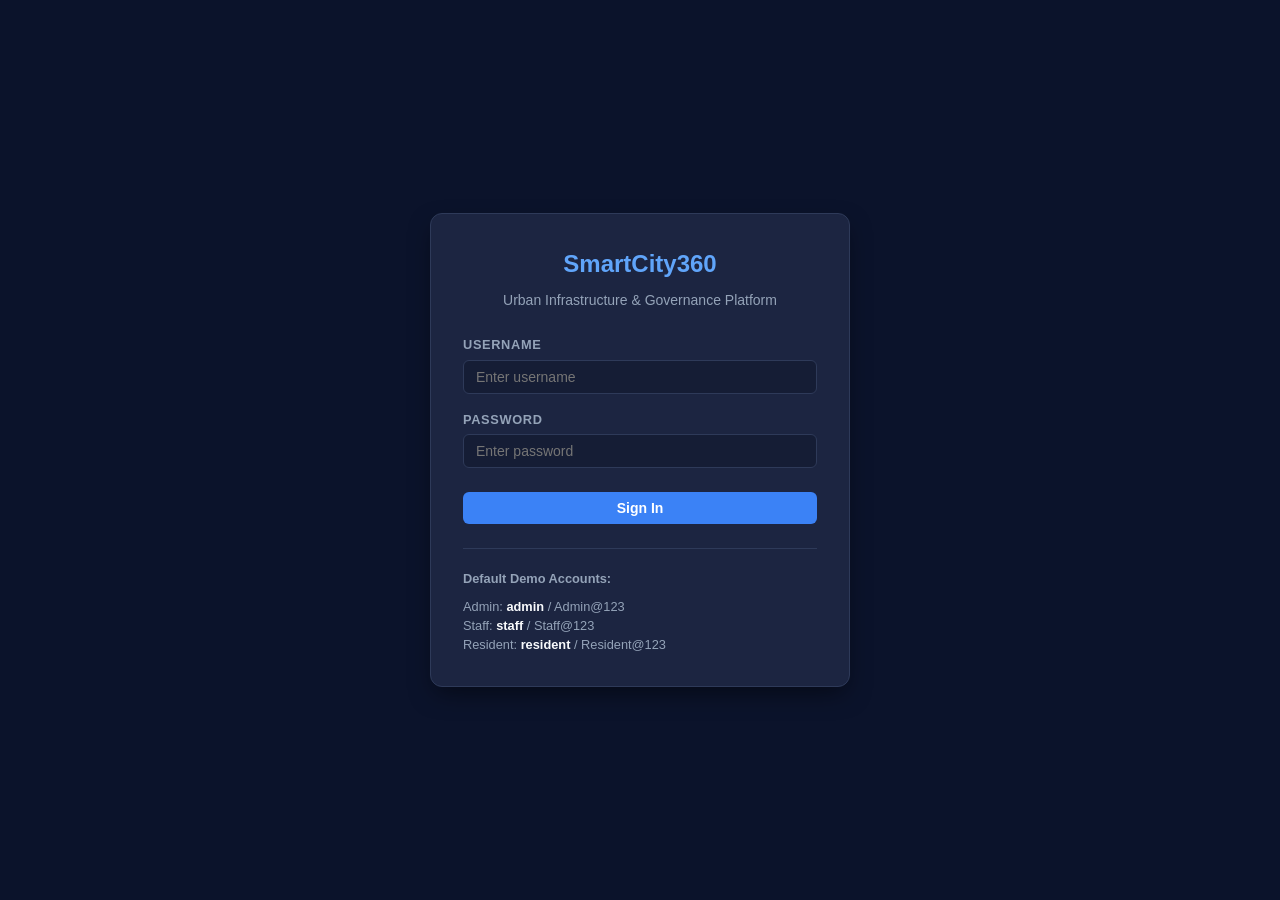
<file: src/main/webapp/index.html>
<!DOCTYPE html>
<html lang="en">
<head>
    <meta charset="UTF-8">
    <meta name="viewport" content="width=device-width, initial-scale=1.0">
    <title>SmartCity360 - Central Operations Platform</title>
    <link rel="stylesheet" href="css/style.css">
</head>
<body>
    <header>
        <div class="brand">
            <h1>SmartCity360</h1>
            <span style="font-size: 0.8rem; color: #94a3b8; border-left: 1px solid #334155; padding-left: 0.75rem;">Urban Management</span>
        </div>
        <div class="user-badge">
            <span id="current-user-name">User</span>
            <span id="current-user-role" class="role-tag">ROLE</span>
            <button id="btn-logout" class="btn btn-secondary btn-sm">Sign Out</button>
        </div>
    </header>

    <nav class="tabs-container">
        <button class="tab-btn active" data-tab="tab-energy">Energy (Decorator)</button>
        <button class="tab-btn" data-tab="tab-zones">Zones (Composite)</button>
        <button class="tab-btn" data-tab="tab-complaints">Complaints (Chain of Resp)</button>
        <button class="tab-btn" data-tab="tab-streetlights">Streetlights (Flyweight)</button>
        <button class="tab-btn" data-tab="tab-policies">Policies (Interpreter)</button>
        <button class="tab-btn" data-tab="tab-sensors">Sensors</button>
        <button class="tab-btn" data-tab="tab-waste">Waste</button>
        <button class="tab-btn" data-tab="tab-residents">Residents & Staff</button>
    </nav>

    <main>
        <!-- 1. ENERGY TAB -->
        <section id="tab-energy" class="tab-content active">
            <div class="grid">
                <div class="card">
                    <h2 class="card-title">Stream Decorator Pipeline</h2>
                    <div class="form-group">
                        <label>Active Transformation Layers</label>
                        <div class="checkbox-group">
                            <label class="checkbox-label">
                                <input type="checkbox" id="layer-encryption" checked> AES/GCM Encryption
                            </label>
                            <label class="checkbox-label">
                                <input type="checkbox" id="layer-authentication" checked> HMAC-SHA256 Auth
                            </label>
                            <label class="checkbox-label">
                                <input type="checkbox" id="layer-compression" checked> GZIP Compression
                            </label>
                        </div>
                    </div>

                    <div class="form-group">
                        <label for="energy-meter-select">Target Energy Meter</label>
                        <select id="energy-meter-select" class="form-control">
                            <option value="">-- Choose Meter --</option>
                        </select>
                    </div>

                    <div class="form-group">
                        <label for="energy-reading-input">Meter Reading (kWh)</label>
                        <input type="number" step="0.01" id="energy-reading-input" class="form-control" value="185.75">
                    </div>

                    <div style="display: flex; gap: 0.5rem;">
                        <button type="button" id="btn-energy-preview" class="btn btn-secondary">Preview Pipeline</button>
                        <button type="button" id="btn-energy-send" class="btn btn-primary">Transmit & Save</button>
                    </div>

                    <div id="energy-preview-result" class="card" style="margin-top: 1rem; display: none; background: #151d35;"></div>
                </div>

                <div class="card">
                    <h2 class="card-title">Installed Building Energy Meters</h2>
                    <div class="table-responsive">
                        <table>
                            <thead>
                                <tr>
                                    <th>Code</th>
                                    <th>Zone</th>
                                    <th>Active Layers</th>
                                    <th>Installed</th>
                                </tr>
                            </thead>
                            <tbody id="energy-meters-table-body"></tbody>
                        </table>
                    </div>
                </div>
            </div>

            <div class="card">
                <h2 class="card-title">Meter Telemetry Transmission History</h2>
                <div class="table-responsive">
                    <table>
                        <thead>
                            <tr>
                                <th>#</th>
                                <th>Reading</th>
                                <th>Raw Size</th>
                                <th>Secured Size</th>
                                <th>Applied Layers</th>
                                <th>Timestamp</th>
                            </tr>
                        </thead>
                        <tbody id="energy-readings-table-body">
                            <tr><td colspan="6" style="text-align: center; color: #94a3b8;">Select a meter to load transmission logs</td></tr>
                        </tbody>
                    </table>
                </div>
            </div>
        </section>

        <!-- 2. ZONES TAB -->
        <section id="tab-zones" class="tab-content">
            <div class="card">
                <div class="card-title">
                    <span>Smart City Zone Hierarchy (Composite Tree)</span>
                    <button class="btn btn-secondary btn-sm" onclick="loadZoneTree()">Refresh Tree</button>
                </div>
                <div id="zone-tree-container" style="padding: 0.5rem 0;"></div>
            </div>

            <div id="zone-report-modal" class="card" style="display: none; margin-top: 1.5rem; background: #151d35;">
                <div class="card-title">
                    <span>Hierarchical Subtree Energy Report</span>
                    <button class="btn btn-secondary btn-sm" onclick="document.getElementById('zone-report-modal').style.display='none'">Close</button>
                </div>
                <pre id="zone-report-content" style="background: #0b132b; padding: 1rem; border-radius: 6px; overflow-x: auto; color: #93c5fd; font-family: monospace;"></pre>
            </div>
        </section>

        <!-- 3. COMPLAINTS TAB -->
        <section id="tab-complaints" class="tab-content">
            <div class="grid">
                <div class="card">
                    <h2 class="card-title">Submit Citizen Grievance</h2>
                    <form id="complaint-form">
                        <div class="form-group">
                            <label for="complaint-resident-id">Resident ID</label>
                            <input type="number" id="complaint-resident-id" class="form-control" required value="1">
                        </div>
                        <div class="form-group">
                            <label for="complaint-title">Subject / Title</label>
                            <input type="text" id="complaint-title" class="form-control" required placeholder="e.g. Broken streetlight on Main St">
                        </div>
                        <div class="form-group">
                            <label for="complaint-severity">Severity Rating</label>
                            <select id="complaint-severity" class="form-control">
                                <option value="LOW">LOW (Rank 1 - Handled by Local Staff)</option>
                                <option value="MEDIUM">MEDIUM (Rank 2 - Escalated to Supervisor)</option>
                                <option value="HIGH">HIGH (Rank 3 - Escalated to Supervisor)</option>
                                <option value="CRITICAL">CRITICAL (Rank 4 - Escalated to City Manager)</option>
                            </select>
                        </div>
                        <div class="form-group">
                            <label for="complaint-description">Description</label>
                            <textarea id="complaint-description" class="form-control" required placeholder="Provide details..."></textarea>
                        </div>
                        <button type="submit" class="btn btn-primary" style="width: 100%;">File Complaint</button>
                    </form>
                </div>

                <div class="card">
                    <h2 class="card-title">Escalation Chain Configuration</h2>
                    <div style="margin-bottom: 1rem;">
                        <span style="font-size: 0.8rem; color: #94a3b8;">Active Routing Sequence:</span>
                        <div id="chain-order-display" style="margin-top: 0.5rem; font-size: 0.9rem;"></div>
                    </div>
                    <div class="admin-only" style="display: flex; gap: 0.5rem;">
                        <button id="btn-reorder-default" class="btn btn-secondary btn-sm">Default Sequence</button>
                        <button id="btn-reorder-reverse" class="btn btn-warning btn-sm">Invert Sequence</button>
                    </div>
                </div>
            </div>

            <div class="card">
                <h2 class="card-title">Citizen Complaints Registry</h2>
                <div class="table-responsive">
                    <table>
                        <thead>
                            <tr>
                                <th>ID</th>
                                <th>Title</th>
                                <th>Resident</th>
                                <th>Severity</th>
                                <th>Status</th>
                                <th>Resolved By</th>
                                <th>Filed At</th>
                                <th>Action</th>
                            </tr>
                        </thead>
                        <tbody id="complaints-table-body"></tbody>
                    </table>
                </div>
            </div>

            <div id="complaint-trace-modal" class="card" style="display: none; margin-top: 1.5rem; background: #151d35;">
                <div class="card-title">
                    <span id="trace-complaint-title">Escalation Trace Timeline</span>
                    <button class="btn btn-secondary btn-sm" onclick="document.getElementById('complaint-trace-modal').style.display='none'">Close</button>
                </div>
                <div id="trace-timeline" class="timeline"></div>
            </div>
        </section>

        <!-- 4. STREETLIGHTS TAB -->
        <section id="tab-streetlights" class="tab-content">
            <div class="grid">
                <div class="card">
                    <h2 class="card-title">Flyweight Memory Conservation Stats</h2>
                    <div style="display: grid; grid-template-columns: 1fr 1fr; gap: 1rem; margin-bottom: 1rem;">
                        <div>
                            <span style="font-size: 0.75rem; color: #94a3b8; text-transform: uppercase;">Total Fixtures</span>
                            <div id="stat-total-lights" style="font-size: 1.5rem; font-weight: 700; color: #60a5fa;">-</div>
                        </div>
                        <div>
                            <span style="font-size: 0.75rem; color: #94a3b8; text-transform: uppercase;">Shared Models</span>
                            <div id="stat-unique-models" style="font-size: 1.5rem; font-weight: 700; color: #34d399;">-</div>
                        </div>
                        <div>
                            <span style="font-size: 0.75rem; color: #94a3b8; text-transform: uppercase;">Flyweight RAM</span>
                            <div id="stat-shared-memory" style="font-size: 1.25rem; font-weight: 600; color: #93c5fd;">-</div>
                        </div>
                        <div>
                            <span style="font-size: 0.75rem; color: #94a3b8; text-transform: uppercase;">Unshared RAM</span>
                            <div id="stat-unshared-memory" style="font-size: 1.25rem; font-weight: 600; color: #f87171;">-</div>
                        </div>
                    </div>
                    <div>
                        <span style="font-size: 0.8rem; color: #94a3b8;">Estimated Heap Savings:</span>
                        <span id="stat-savings-percent" class="badge badge-success" style="font-size: 1rem; margin-left: 0.5rem;">-%</span>
                    </div>
                    <div class="admin-only" style="margin-top: 1.25rem;">
                        <button id="btn-bulk-streetlights" class="btn btn-primary" style="width: 100%;">
                            Bulk Generate Fixtures (JDBC Batch)
                        </button>
                    </div>
                </div>

                <div class="card" style="grid-column: span 2;">
                    <div class="card-title">
                        <span>Streetlight Fixtures</span>
                        <div style="display: flex; gap: 0.5rem; align-items: center;">
                            <button id="btn-prev-streetlights" class="btn btn-secondary btn-sm">&larr; Prev</button>
                            <span id="streetlights-page-indicator" style="font-size: 0.8rem; color: #94a3b8;">Page 1</span>
                            <button id="btn-next-streetlights" class="btn btn-secondary btn-sm">Next &rarr;</button>
                        </div>
                    </div>
                    <div class="table-responsive">
                        <table>
                            <thead>
                                <tr>
                                    <th>#</th>
                                    <th>Model & Specs</th>
                                    <th>Zone</th>
                                    <th>State</th>
                                    <th>Brightness</th>
                                    <th>Control</th>
                                </tr>
                            </thead>
                            <tbody id="streetlights-table-body"></tbody>
                        </table>
                    </div>
                </div>
            </div>
        </section>

        <!-- 5. POLICIES TAB -->
        <section id="tab-policies" class="tab-content">
            <div class="grid">
                <div class="card">
                    <h2 class="card-title">Policy Rule Editor (Grammar Interpreter)</h2>
                    <div id="policy-validation-box" class="alert" style="display: none;"></div>
                    <form id="policy-form">
                        <input type="hidden" id="policy-id">
                        <div class="form-group">
                            <label for="policy-name">Policy Identifier</label>
                            <input type="text" id="policy-name" class="form-control" required placeholder="e.g. noise_after_hours">
                        </div>
                        <div class="form-group">
                            <label for="policy-rule">Rule Expression Grammar</label>
                            <textarea id="policy-rule" class="form-control" required placeholder="e.g. noise_level > 70 AND time_between(22:00, 06:00)"></textarea>
                        </div>
                        <div class="form-group">
                            <label for="policy-action">Triggered Action Directive</label>
                            <input type="text" id="policy-action" class="form-control" required placeholder="e.g. ALERT noise limit exceeded">
                        </div>
                        <div class="form-group">
                            <label class="checkbox-label">
                                <input type="checkbox" id="policy-enabled" checked> Enable Policy
                            </label>
                        </div>
                        <div style="display: flex; gap: 0.5rem;">
                            <button type="button" id="btn-validate-policy" class="btn btn-secondary">Validate Syntax</button>
                            <button type="submit" class="btn btn-primary admin-only">Save Policy</button>
                        </div>
                    </form>
                </div>

                <div class="card">
                    <div class="card-title">
                        <span>Configured Policies</span>
                        <button id="btn-evaluate-all" class="btn btn-warning btn-sm">Evaluate All Now</button>
                    </div>
                    <div class="table-responsive">
                        <table>
                            <thead>
                                <tr>
                                    <th>Name</th>
                                    <th>Rule Expression</th>
                                    <th>Action</th>
                                    <th>Status</th>
                                    <th>Actions</th>
                                </tr>
                            </thead>
                            <tbody id="policies-table-body"></tbody>
                        </table>
                    </div>
                </div>
            </div>

            <div class="card">
                <h2 class="card-title">Policy Evaluation Execution Logs</h2>
                <div class="table-responsive">
                    <table>
                        <thead>
                            <tr>
                                <th>#</th>
                                <th>Policy</th>
                                <th>Outcome</th>
                                <th>Action Taken</th>
                                <th>Telemetry Context Snapshot</th>
                                <th>Evaluated At</th>
                            </tr>
                        </thead>
                        <tbody id="policy-logs-table-body"></tbody>
                    </table>
                </div>
            </div>
        </section>

        <!-- 6. SENSORS TAB -->
        <section id="tab-sensors" class="tab-content">
            <div class="card">
                <h2 class="card-title">IoT Telemetry Sensors</h2>
                <div class="table-responsive">
                    <table>
                        <thead>
                            <tr>
                                <th>Code</th>
                                <th>Type</th>
                                <th>Zone</th>
                                <th>Latest Value</th>
                                <th>Status</th>
                                <th>Push Telemetry Reading</th>
                            </tr>
                        </thead>
                        <tbody id="sensors-table-body"></tbody>
                    </table>
                </div>
            </div>
        </section>

        <!-- 7. WASTE TAB -->
        <section id="tab-waste" class="tab-content">
            <div class="card">
                <h2 class="card-title">Municipal Smart Waste Bins</h2>
                <div class="table-responsive">
                    <table>
                        <thead>
                            <tr>
                                <th>Code</th>
                                <th>Zone</th>
                                <th>Location</th>
                                <th>Capacity</th>
                                <th>Fill Level</th>
                                <th>Last Collection</th>
                                <th>Actions</th>
                            </tr>
                        </thead>
                        <tbody id="waste-table-body"></tbody>
                    </table>
                </div>
            </div>
        </section>

        <!-- 8. RESIDENTS & STAFF TAB -->
        <section id="tab-residents" class="tab-content">
            <div class="grid">
                <div class="card">
                    <h2 class="card-title">Register New Resident</h2>
                    <form id="resident-form">
                        <div class="form-group">
                            <label for="resident-name">Full Name</label>
                            <input type="text" id="resident-name" class="form-control" required placeholder="Resident name">
                        </div>
                        <div class="form-group">
                            <label for="resident-email">Email Address</label>
                            <input type="email" id="resident-email" class="form-control" required placeholder="resident@smartcity.lk">
                        </div>
                        <div class="form-group">
                            <label for="resident-address">Residential Address</label>
                            <input type="text" id="resident-address" class="form-control" required placeholder="Apt / Street">
                        </div>
                        <div class="form-group">
                            <label for="resident-zone-id">Zone ID</label>
                            <input type="number" id="resident-zone-id" class="form-control" value="8">
                        </div>
                        <button type="submit" class="btn btn-primary" style="width: 100%;">Register Resident</button>
                    </form>
                </div>

                <div class="card">
                    <h2 class="card-title">Municipal Staff Directory</h2>
                    <div class="table-responsive">
                        <table>
                            <thead>
                                <tr>
                                    <th>#</th>
                                    <th>Officer Name</th>
                                    <th>Staff Role</th>
                                    <th>Email</th>
                                </tr>
                            </thead>
                            <tbody id="staff-table-body"></tbody>
                        </table>
                    </div>
                </div>
            </div>

            <div class="card">
                <h2 class="card-title">Registered City Residents</h2>
                <div class="table-responsive">
                    <table>
                        <thead>
                            <tr>
                                <th>#</th>
                                <th>Full Name</th>
                                <th>Email</th>
                                <th>Address</th>
                                <th>Zone</th>
                            </tr>
                        </thead>
                        <tbody id="residents-table-body"></tbody>
                    </table>
                </div>
            </div>
        </section>
    </main>

    <!-- Scripts -->
    <script src="js/api.js"></script>
    <script src="js/auth.js"></script>
    <script src="js/energy.js"></script>
    <script src="js/zones.js"></script>
    <script src="js/complaints.js"></script>
    <script src="js/streetlights.js"></script>
    <script src="js/policies.js"></script>
    <script src="js/sensors.js"></script>
    <script src="js/waste.js"></script>
    <script src="js/residents.js"></script>

    <script>
        // Tab switching and dynamic data refresh controller
        document.querySelectorAll('.tab-btn').forEach(btn => {
            btn.addEventListener('click', () => {
                document.querySelectorAll('.tab-btn').forEach(b => b.classList.remove('active'));
                document.querySelectorAll('.tab-content').forEach(c => c.classList.remove('active'));

                btn.classList.add('active');
                const targetId = btn.getAttribute('data-tab');
                const targetContent = document.getElementById(targetId);
                if (targetContent) targetContent.classList.add('active');

                // Trigger tab-specific data load
                switch (targetId) {
                    case 'tab-energy': loadEnergyMeters(); break;
                    case 'tab-zones': loadZoneTree(); break;
                    case 'tab-complaints': loadComplaints(); loadEscalationChain(); break;
                    case 'tab-streetlights': loadStreetlights(1); loadStreetlightStats(); break;
                    case 'tab-policies': loadPolicies(); loadPolicyLogs(); break;
                    case 'tab-sensors': loadSensors(); break;
                    case 'tab-waste': loadWasteBins(); break;
                    case 'tab-residents': loadResidents(); loadStaff(); break;
                }
            });
        });

        // Initialize default tab on page load
        window.addEventListener('DOMContentLoaded', () => {
            loadEnergyMeters();
        });
    </script>
</body>
</html>
</file>
<file: src/main/webapp/css/style.css>
:root {
    --bg-primary: #0b132b;
    --bg-secondary: #1c2541;
    --bg-card: #1f2a48;
    --bg-input: #151d35;
    --border-color: #2e3a59;
    --text-main: #f8fafc;
    --text-muted: #94a3b8;
    --accent: #3b82f6;
    --accent-hover: #2563eb;
    --success: #10b981;
    --warning: #f59e0b;
    --danger: #ef4444;
    --radius: 8px;
    --shadow: 0 4px 6px -1px rgba(0, 0, 0, 0.3), 0 2px 4px -2px rgba(0, 0, 0, 0.3);
}

* {
    box-sizing: border-box;
    margin: 0;
    padding: 0;
}

body {
    font-family: -apple-system, BlinkMacSystemFont, "Segoe UI", Roboto, "Helvetica Neue", Arial, sans-serif;
    background-color: var(--bg-primary);
    color: var(--text-main);
    line-height: 1.5;
    min-height: 100vh;
}

/* Header & Navigation */
header {
    background-color: var(--bg-secondary);
    border-bottom: 1px solid var(--border-color);
    padding: 0.75rem 1.5rem;
    display: flex;
    justify-content: space-between;
    align-items: center;
    position: sticky;
    top: 0;
    z-index: 100;
}

.brand {
    display: flex;
    align-items: center;
    gap: 0.75rem;
}

.brand h1 {
    font-size: 1.25rem;
    font-weight: 700;
    letter-spacing: -0.025em;
    color: #60a5fa;
}

.user-badge {
    display: flex;
    align-items: center;
    gap: 1rem;
    font-size: 0.875rem;
}

.role-tag {
    background-color: rgba(59, 130, 246, 0.2);
    color: #93c5fd;
    padding: 0.25rem 0.5rem;
    border-radius: 4px;
    font-weight: 600;
    font-size: 0.75rem;
    text-transform: uppercase;
}

/* Tabs */
.tabs-container {
    background-color: var(--bg-secondary);
    border-bottom: 1px solid var(--border-color);
    padding: 0 1.5rem;
    display: flex;
    gap: 0.5rem;
    overflow-x: auto;
}

.tab-btn {
    background: none;
    border: none;
    color: var(--text-muted);
    padding: 0.75rem 1rem;
    font-size: 0.875rem;
    font-weight: 600;
    cursor: pointer;
    border-bottom: 2px solid transparent;
    transition: all 0.2s ease;
    white-space: nowrap;
}

.tab-btn:hover {
    color: var(--text-main);
}

.tab-btn.active {
    color: var(--accent);
    border-bottom-color: var(--accent);
}

/* Layout */
main {
    max-width: 1400px;
    margin: 1.5rem auto;
    padding: 0 1.5rem;
}

.tab-content {
    display: none;
    animation: fadeIn 0.2s ease;
}

.tab-content.active {
    display: block;
}

@keyframes fadeIn {
    from { opacity: 0; transform: translateY(4px); }
    to { opacity: 1; transform: translateY(0); }
}

/* Grid & Cards */
.grid {
    display: grid;
    grid-template-columns: repeat(auto-fit, minmax(320px, 1fr));
    gap: 1.5rem;
    margin-bottom: 1.5rem;
}

.card {
    background-color: var(--bg-card);
    border: 1px solid var(--border-color);
    border-radius: var(--radius);
    padding: 1.25rem;
    box-shadow: var(--shadow);
}

.card-title {
    font-size: 1.1rem;
    font-weight: 600;
    margin-bottom: 1rem;
    display: flex;
    justify-content: space-between;
    align-items: center;
    color: #cbd5e1;
}

/* Buttons */
.btn {
    display: inline-flex;
    align-items: center;
    justify-content: center;
    gap: 0.5rem;
    padding: 0.5rem 1rem;
    font-size: 0.875rem;
    font-weight: 600;
    border-radius: 6px;
    border: none;
    cursor: pointer;
    transition: background-color 0.2s, transform 0.1s;
}

.btn:active {
    transform: scale(0.98);
}

.btn-primary {
    background-color: var(--accent);
    color: white;
}
.btn-primary:hover {
    background-color: var(--accent-hover);
}

.btn-secondary {
    background-color: #334155;
    color: #e2e8f0;
}
.btn-secondary:hover {
    background-color: #475569;
}

.btn-danger {
    background-color: var(--danger);
    color: white;
}
.btn-danger:hover {
    background-color: #dc2626;
}

.btn-success {
    background-color: var(--success);
    color: white;
}
.btn-success:hover {
    background-color: #059669;
}

.btn-sm {
    padding: 0.25rem 0.5rem;
    font-size: 0.75rem;
}

/* Forms & Inputs */
.form-group {
    margin-bottom: 1rem;
}

.form-group label {
    display: block;
    font-size: 0.8rem;
    font-weight: 600;
    color: var(--text-muted);
    margin-bottom: 0.35rem;
    text-transform: uppercase;
    letter-spacing: 0.05em;
}

.form-control {
    width: 100%;
    background-color: var(--bg-input);
    border: 1px solid var(--border-color);
    border-radius: 6px;
    padding: 0.5rem 0.75rem;
    color: var(--text-main);
    font-size: 0.875rem;
    outline: none;
    transition: border-color 0.2s;
}

.form-control:focus {
    border-color: var(--accent);
}

textarea.form-control {
    min-height: 80px;
    font-family: inherit;
    resize: vertical;
}

.checkbox-group {
    display: flex;
    flex-wrap: wrap;
    gap: 1rem;
    margin-top: 0.5rem;
}

.checkbox-label {
    display: flex;
    align-items: center;
    gap: 0.5rem;
    font-size: 0.875rem;
    cursor: pointer;
}

/* Tables */
.table-responsive {
    overflow-x: auto;
}

table {
    width: 100%;
    border-collapse: collapse;
    font-size: 0.875rem;
    text-align: left;
}

th {
    background-color: rgba(21, 29, 53, 0.6);
    color: var(--text-muted);
    font-weight: 600;
    padding: 0.75rem 1rem;
    border-bottom: 1px solid var(--border-color);
    text-transform: uppercase;
    font-size: 0.75rem;
    letter-spacing: 0.05em;
}

td {
    padding: 0.75rem 1rem;
    border-bottom: 1px solid rgba(46, 58, 89, 0.5);
}

tr:hover td {
    background-color: rgba(255, 255, 255, 0.02);
}

/* Badges */
.badge {
    display: inline-block;
    padding: 0.2rem 0.5rem;
    border-radius: 9999px;
    font-size: 0.75rem;
    font-weight: 600;
}

.badge-success { background: rgba(16, 185, 129, 0.2); color: #34d399; }
.badge-warning { background: rgba(245, 158, 11, 0.2); color: #fbbf24; }
.badge-danger { background: rgba(239, 68, 68, 0.2); color: #f87171; }
.badge-info { background: rgba(59, 130, 246, 0.2); color: #60a5fa; }

/* Tree view for Zones */
.tree-node {
    margin-left: 1.25rem;
    border-left: 1px dashed var(--border-color);
    padding-left: 0.75rem;
    margin-top: 0.5rem;
}

.tree-header {
    display: flex;
    align-items: center;
    justify-content: space-between;
    padding: 0.4rem 0.6rem;
    background: rgba(21, 29, 53, 0.5);
    border-radius: 4px;
    margin-bottom: 0.25rem;
}

.tree-title {
    display: flex;
    align-items: center;
    gap: 0.5rem;
    font-weight: 500;
}

/* Timeline for Complaints */
.timeline {
    position: relative;
    padding-left: 1.5rem;
    margin-top: 1rem;
    border-left: 2px solid var(--border-color);
}

.timeline-item {
    position: relative;
    margin-bottom: 1.25rem;
}

.timeline-item::before {
    content: '';
    position: absolute;
    left: -1.85rem;
    top: 0.25rem;
    width: 10px;
    height: 10px;
    border-radius: 50%;
    background-color: var(--accent);
}

.timeline-time {
    font-size: 0.75rem;
    color: var(--text-muted);
}

.timeline-content {
    background: var(--bg-input);
    padding: 0.5rem 0.75rem;
    border-radius: 6px;
    margin-top: 0.25rem;
}

/* Alert Box */
.alert {
    padding: 0.75rem 1rem;
    border-radius: 6px;
    margin-bottom: 1rem;
    font-size: 0.875rem;
}
.alert-danger { background: rgba(239, 68, 68, 0.15); border: 1px solid var(--danger); color: #fca5a5; }
.alert-success { background: rgba(16, 185, 129, 0.15); border: 1px solid var(--success); color: #a7f3d0; }

/* Login Page specific */
.login-body {
    display: flex;
    align-items: center;
    justify-content: center;
    height: 100vh;
}

.login-card {
    width: 100%;
    max-width: 420px;
    background-color: var(--bg-secondary);
    border: 1px solid var(--border-color);
    border-radius: 12px;
    padding: 2rem;
    box-shadow: 0 10px 25px -5px rgba(0, 0, 0, 0.5);
}

.login-card h2 {
    font-size: 1.5rem;
    margin-bottom: 0.5rem;
    text-align: center;
    color: #60a5fa;
}

.login-card p {
    color: var(--text-muted);
    font-size: 0.875rem;
    text-align: center;
    margin-bottom: 1.5rem;
}

.login-accounts {
    margin-top: 1.5rem;
    padding-top: 1.25rem;
    border-top: 1px solid var(--border-color);
    font-size: 0.8rem;
    color: var(--text-muted);
}

.login-accounts strong {
    color: var(--text-main);
}
</file>
